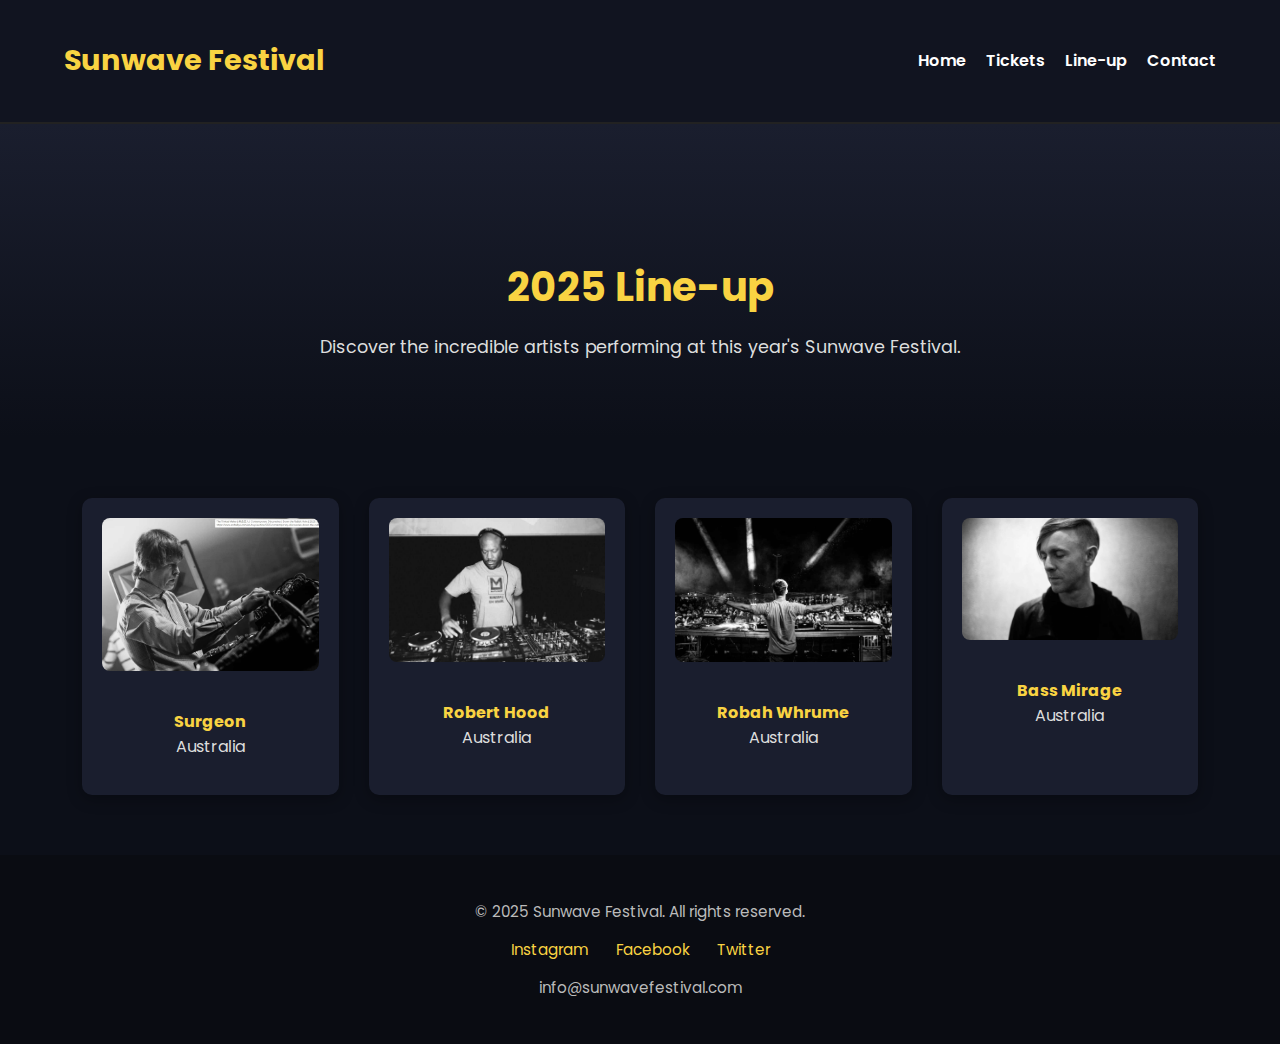
<file: pages/lineup.html>
<!DOCTYPE html>
<html lang="en">

<head>
  <meta charset="UTF-8">
  <meta name="viewport" content="width=device-width, initial-scale=1.0">
  <title>Line-up | Sunwave Festival</title>
  <link href="https://fonts.googleapis.com/css2?family=Poppins:wght@400;600;700&display=swap" rel="stylesheet">
  <link rel="stylesheet" href="/Css/lineup.css">
</head>

<body class="animate-fade-in">

  <header class="site-header animate-fade-in-up">
    <div class="container nav-container">
      <h1 class="site-title">Sunwave Festival</h1>
      <nav class="main-nav">
        <ul>
          <li><a href="/index.html">Home</a></li>
          <li><a href="/pages/tickets.html">Tickets</a></li>
          <li><a href="/pages/lineup.html">Line-up</a></li>
          <li><a href="/pages/contact.html">Contact</a></li>
        </ul>
      </nav>
    </div>
  </header>


  <section class="lineup-hero animate-fade-in-up">
    <div class="container">
      <h2>2025 Line-up</h2>
      <p>Discover the incredible artists performing at this year's Sunwave Festival.</p>
    </div>
  </section>

  <section class="lineup-grid-section animate-fade-in-up">
    <div class="container artist-grid">
      <div class="artist-card">
        <img src="/images/artists/Surgeon.jpg" alt="Surgeon">
        <p><strong>Surgeon</strong><br>Australia</p>
      </div>
      <div class="artist-card">
        <img src="/images/artists/Robert_Hood.jpg" alt="Robert Hood">
        <p><strong>Robert Hood</strong><br>Australia</p>
      </div>
      <div class="artist-card">
        <img src="/images/artists/Robah Whrume.jpg" alt="Robah Whrume">
        <p><strong>Robah Whrume</strong><br>Australia</p>
      </div>
      <div class="artist-card">
        <img src="/images/artists/richie-hawtin-press-photo.jpg" alt="richie-hawtin">
        <p><strong>Bass Mirage</strong><br>Australia</p>
      </div>

    </div>
  </section>


  <footer class="site-footer animate-fade-in">
    <div class="container">
      <p>&copy; 2025 Sunwave Festival. All rights reserved.</p>
      <div class="footer-links">
        <a href="#">Instagram</a>
        <a href="#">Facebook</a>
        <a href="#">Twitter</a>
      </div>
      <p>info@sunwavefestival.com</p>
    </div>
  </footer>
</body>

</html>
</file>
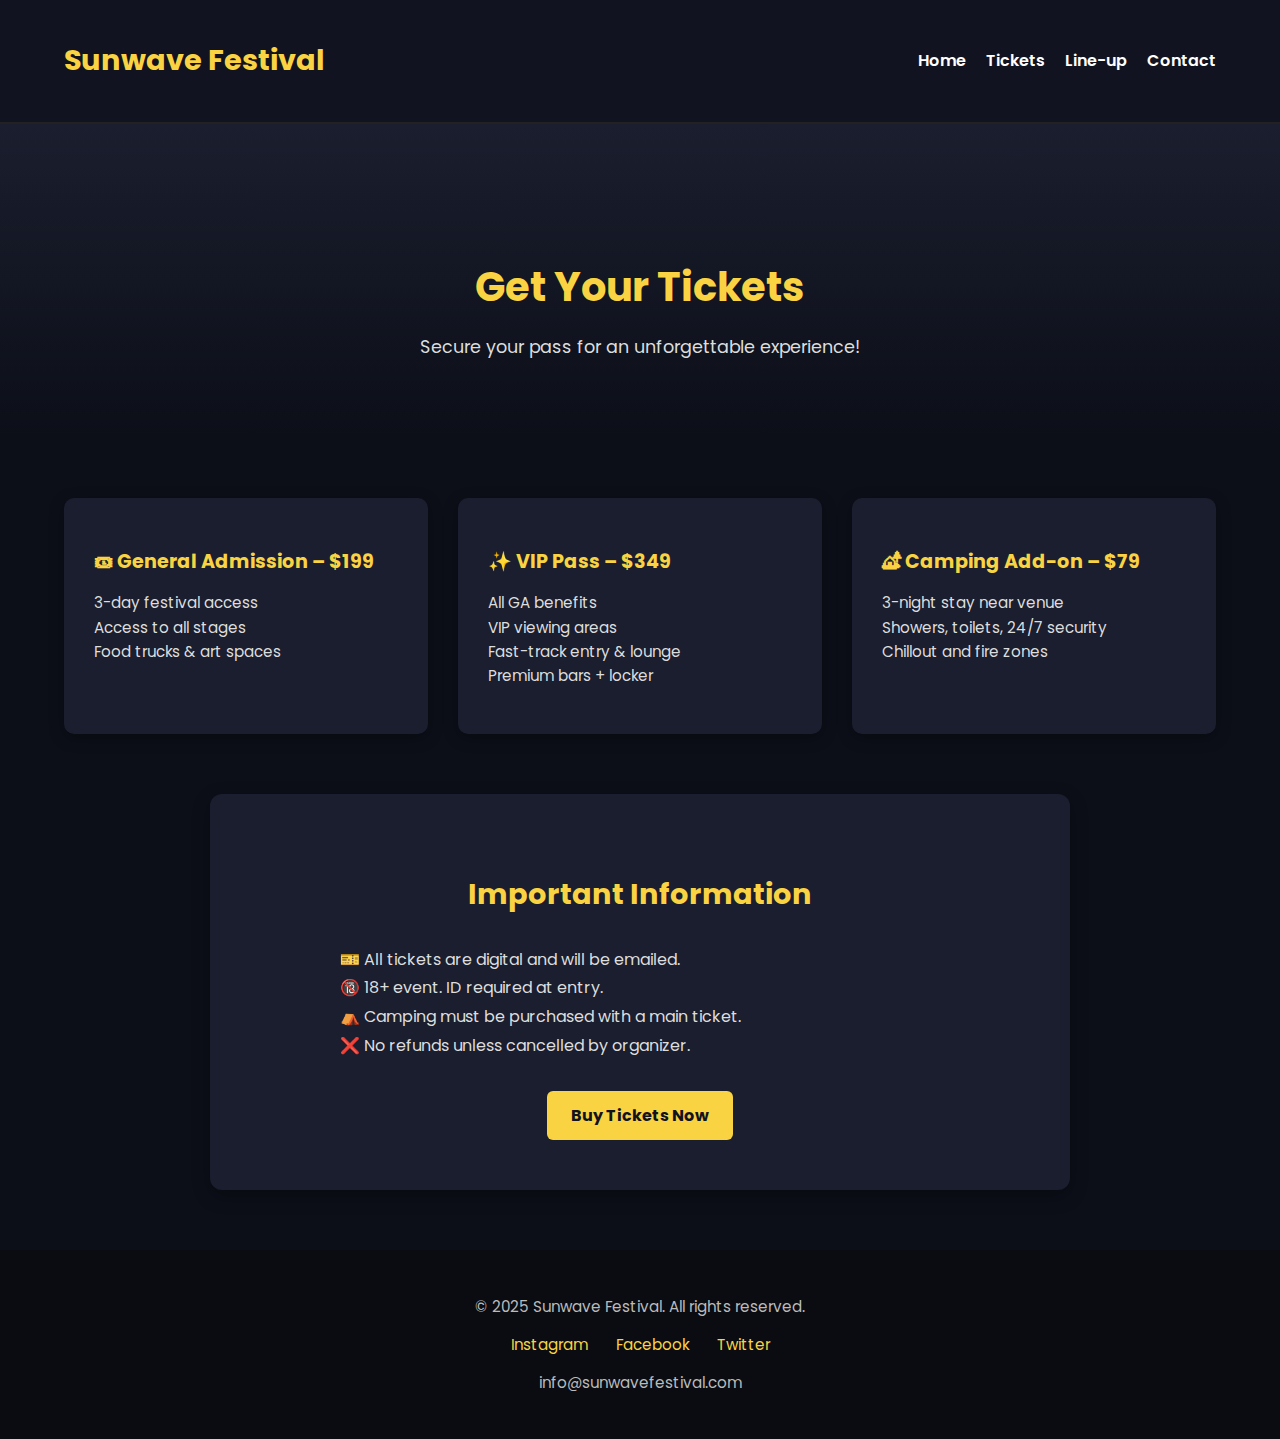
<file: pages/tickets.html>
<!DOCTYPE html>
<html lang="en">

<head>
    <meta charset="UTF-8">
    <meta name="viewport" content="width=device-width, initial-scale=1.0">
    <link href="https://fonts.googleapis.com/css2?family=Poppins:wght@400;600;700&display=swap" rel="stylesheet">
    <link rel="stylesheet" href="/Css/tickets.css">
    <title>Tickets Sunwave Festival</title>
</head>

<body>

    <body class="animate-fade-in">
        <header class="site-header animate-fade-in-up">
            <div class="container nav-container">
                <h1 class="site-title">Sunwave Festival</h1>
                <nav class="main-nav">
                    <ul>
                        <li><a href="/index.html">Home</a></li>
                        <li><a href="/pages/tickets.html">Tickets</a></li>
                        <li><a href="/pages/lineup.html">Line-up</a></li>
                        <li><a href="/pages/contact.html">Contact</a></li>
                    </ul>
                </nav>
            </div>
        </header>

        <section class="tickets-hero animate-fade-in-up">
            <div class="container">
                <h2>Get Your Tickets</h2>
                <p>Secure your pass for an unforgettable experience!</p>
            </div>
        </section>

        <section class="container ticket-options animate-fade-in-up">
            <div class="ticket-card" style="animation-delay: 0.2s;">
                <h3>🎟 General Admission – $199</h3>
                <ul>
                    <li>3-day festival access</li>
                    <li>Access to all stages</li>
                    <li>Food trucks & art spaces</li>
                </ul>
            </div>

            <div class="ticket-card" style="animation-delay: 0.4s;">
                <h3>✨ VIP Pass – $349</h3>
                <ul>
                    <li>All GA benefits</li>
                    <li>VIP viewing areas</li>
                    <li>Fast-track entry & lounge</li>
                    <li>Premium bars + locker</li>
                </ul>
            </div>

            <div class="ticket-card" style="animation-delay: 0.6s;">
                <h3>🏕 Camping Add-on – $79</h3>
                <ul>
                    <li>3-night stay near venue</li>
                    <li>Showers, toilets, 24/7 security</li>
                    <li>Chillout and fire zones</li>
                </ul>
            </div>
        </section>

        <section class="container ticket-info animate-fade-in-up">
            <h3>Important Information</h3>
            <ul>
                <li>🎫 All tickets are digital and will be emailed.</li>
                <li>🔞 18+ event. ID required at entry.</li>
                <li>⛺ Camping must be purchased with a main ticket.</li>
                <li>❌ No refunds unless cancelled by organizer.</li>
            </ul>
            <div class="center-btn">
                <a href="#" class="btn-buy">Buy Tickets Now</a>
            </div>
        </section>


        <footer class="site-footer animate-fade-in">
            <div class="container">
                <p>&copy; 2025 Sunwave Festival. All rights reserved.</p>
                <div class="footer-links">
                    <a href="#">Instagram</a>
                    <a href="#">Facebook</a>
                    <a href="#">Twitter</a>
                </div>
                <p>info@sunwavefestival.com</p>
            </div>
        </footer>
    </body>

</html>
</file>
<file: Css/lineup.css>
body {
    font-family: 'Poppins', sans-serif;
    background-color: #0c0f18;
    color: #ffffff;
    margin: 0;
    padding: 0;
  }
  
  .container {
    width: 90%;
    max-width: 1200px;
    margin: 0 auto;
  }
  
  .site-header {
    background-color: #111420;
    padding: 20px 0;
    border-bottom: 2px solid #222;
  }
  
  .nav-container {
    display: flex;
    justify-content: space-between;
    align-items: center;
    flex-wrap: wrap;
  }
  
  .site-title {
    color: #f9d342;
    font-size: 1.8rem;
    font-weight: 700;
  }
  
  .main-nav ul {
    list-style: none;
    display: flex;
    gap: 20px;
    flex-wrap: wrap;
    padding-left: 0;
    margin: 0;
  }
  
  .main-nav a {
    color: #ffffff;
    text-decoration: none;
    font-weight: 600;
    transition: color 0.3s;
  }
  
  .main-nav a:hover {
    color: #f9d342;
  }
  
  .lineup-hero {
    background: linear-gradient(to bottom, #1a1e2e, #0c0f18);
    padding: 100px 20px 60px;
    text-align: center;
  }
  
  .lineup-hero h2 {
    font-size: 2.5rem;
    color: #f9d342;
    margin-bottom: 10px;
  }
  
  .lineup-hero p {
    font-size: 1.1rem;
    color: #ddd;
  }
  
  .lineup-grid-section {
    padding: 60px 20px;
    background-color: #0c0f18;
  }
  
  .artist-grid {
    display: grid;
    grid-template-columns: repeat(auto-fit, minmax(200px, 1fr));
    gap: 30px;
  }
  
  .artist-card {
    background-color: #1a1e2e;
    padding: 20px;
    border-radius: 10px;
    text-align: center;
    transition: transform 0.3s ease;
    box-shadow: 0 4px 15px rgba(0, 0, 0, 0.3);
  }
  
  .artist-card:hover {
    transform: translateY(-5px);
  }
  
  .artist-card img {
    width: 100%;
    border-radius: 8px;
    margin-bottom: 15px;
  }
  
  .artist-card p {
    font-size: 1rem;
    color: #ddd;
  }
  
  .artist-card strong {
    color: #f9d342;
  }
  
  .site-footer {
    background-color: #0a0c12;
    padding: 30px 0;
    text-align: center;
    font-size: 0.95rem;
    color: #bbb;
  }
  
  .footer-links {
    margin: 15px 0;
  }
  
  .footer-links a {
    margin: 0 12px;
    color: #f9d342;
    text-decoration: none;
    transition: color 0.3s ease;
  }
  
  .footer-links a:hover {
    color: #e6c330;
  }
  
  @keyframes fadeInUp {
    0% { opacity: 0; transform: translateY(30px); }
    100% { opacity: 1; transform: translateY(0); }
  }
  
  @keyframes fadeIn {
    0% { opacity: 0; }
    100% { opacity: 1; }
  }
  
  .animate-fade-in {
    animation: fadeIn 1s ease-out both;
  }
  
  .animate-fade-in-up {
    animation: fadeInUp 1s ease-out both;
  }
  
  @media (max-width: 768px) {
    .lineup-hero h2 {
      font-size: 2rem;
    }
  
    .lineup-hero p {
      font-size: 1rem;
    }
  
    .artist-card p {
      font-size: 0.95rem;
    }
  }
</file>
<file: Css/tickets.css>
body {
  font-family: "Poppins", sans-serif;
  background-color: #0c0f18;
  color: #ffffff;
  margin: 0;
  padding: 0;
}

.container {
  width: 90%;
  max-width: 1200px;
  margin: 0 auto;
}

.site-header {
  background-color: #111420;
  padding: 20px 0;
  border-bottom: 2px solid #222;
}

.nav-container {
  display: flex;
  justify-content: space-between;
  align-items: center;
  flex-wrap: wrap;
}

.site-title {
  color: #f9d342;
  font-size: 1.8rem;
  font-weight: 700;
}

.main-nav ul {
  list-style: none;
  display: flex;
  gap: 20px;
  flex-wrap: wrap;
  padding-left: 0;
  margin: 0;
}

.main-nav a {
  color: #ffffff;
  text-decoration: none;
  font-weight: 600;
  transition: color 0.3s;
}

.main-nav a:hover {
  color: #f9d342;
}

.tickets-hero {
  background: linear-gradient(to bottom, #1a1e2e, #0c0f18);
  padding: 100px 20px 60px;
  text-align: center;
}

.tickets-hero .container {
  max-width: 800px;
}

.tickets-hero h2 {
  font-size: 2.5rem;
  color: #f9d342;
  margin-bottom: 10px;
}

.tickets-hero p {
  font-size: 1.1rem;
  color: #ddd;
}
.ticket-options {
  display: flex;
  gap: 30px;
  justify-content: space-between;
  margin: 60px auto;
  flex-wrap: wrap;
}

.ticket-card {
  background-color: #1a1e2e;
  padding: 30px;
  border-radius: 10px;
  flex: 1 1 300px;
  min-width: 280px;
  transition: transform 0.3s ease;
  box-shadow: 0 4px 15px rgba(0, 0, 0, 0.3);
}

.ticket-card:hover {
  transform: translateY(-5px);
}

.ticket-card h3 {
  color: #f9d342;
  margin-bottom: 15px;
  font-size: 1.2rem;
}

.ticket-card ul {
  list-style: none;
  padding-left: 0;
  color: #ddd;
  line-height: 1.6;
  font-size: 0.95rem;
}

.ticket-info {
    margin: 60px auto;
    text-align: center;
    background-color: #1a1e2e;
    padding: 50px 30px;
    border-radius: 12px;
    box-shadow: 0 6px 18px rgba(0, 0, 0, 0.3);
    max-width: 800px;
  }
  

.ticket-info h3 {
  font-size: 1.8rem;
  color: #f9d342;
  margin-bottom: 20px;
}

.ticket-info ul {
    list-style: none;
    padding-left: 0;
    color: #ddd;
    font-size: 1rem;
    line-height: 1.8;
    text-align: left;
    max-width: 600px;
    margin: 30px auto;
  }
  

.center-btn {
  margin-top: 20px;
}

.btn-buy {
  background-color: #f9d342;
  color: #111420;
  padding: 12px 24px;
  font-weight: bold;
  text-decoration: none;
  border-radius: 6px;
  transition: background-color 0.3s, transform 0.2s;
  display: inline-block;
}

.btn-buy:hover {
  background-color: #e6c330;
  transform: translateY(-2px);
}

.site-footer {
  background-color: #0a0c12;
  padding: 30px 0;
  text-align: center;
  font-size: 0.95rem;
  color: #bbb;
}

.footer-links {
  margin: 15px 0;
}

.footer-links a {
  margin: 0 12px;
  color: #f9d342;
  text-decoration: none;
  transition: color 0.3s ease;
}

.footer-links a:hover {
  color: #e6c330;
}

@keyframes fadeInUp {
  0% {
    opacity: 0;
    transform: translateY(30px);
  }
  100% {
    opacity: 1;
    transform: translateY(0);
  }
}

@keyframes fadeIn {
  0% {
    opacity: 0;
  }
  100% {
    opacity: 1;
  }
}

.animate-fade-in {
  animation: fadeIn 1s ease-out both;
}

.animate-fade-in-up {
  animation: fadeInUp 1s ease-out both;
}

@media (max-width: 768px) {
  .nav-container {
    flex-direction: column;
    align-items: flex-start;
    gap: 10px;
  }

  .main-nav ul {
    flex-direction: column;
    gap: 10px;
  }

  .ticket-options {
    flex-direction: column;
    align-items: center;
  }

  .ticket-card {
    width: 100%;
  }

  .ticket-info ul {
    text-align: center;
  }
}

@media (max-width: 480px) {
  .tickets-hero h2 {
    font-size: 2rem;
  }

  .tickets-hero p {
    font-size: 1rem;
  }

  .ticket-info h3 {
    font-size: 1.5rem;
  }

  .btn-buy {
    padding: 10px 20px;
    font-size: 0.95rem;
  }
}
</file>
